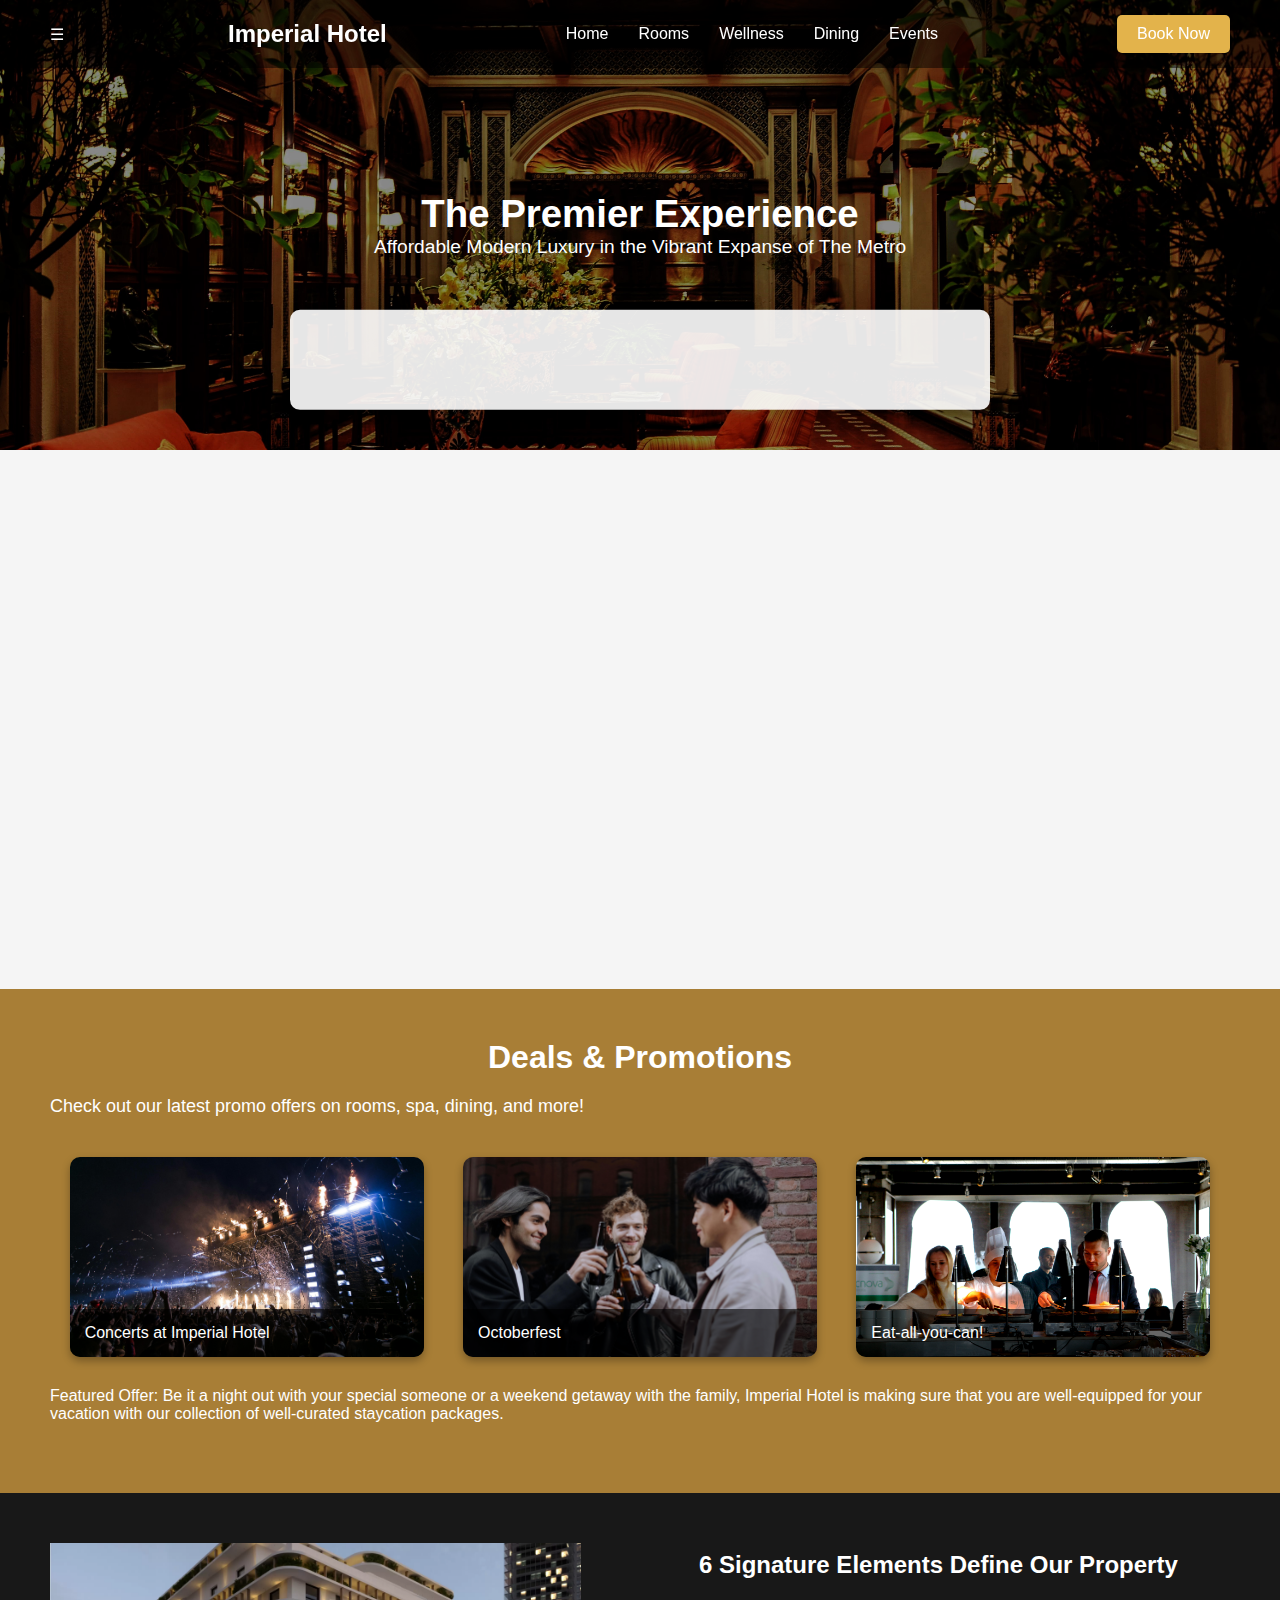
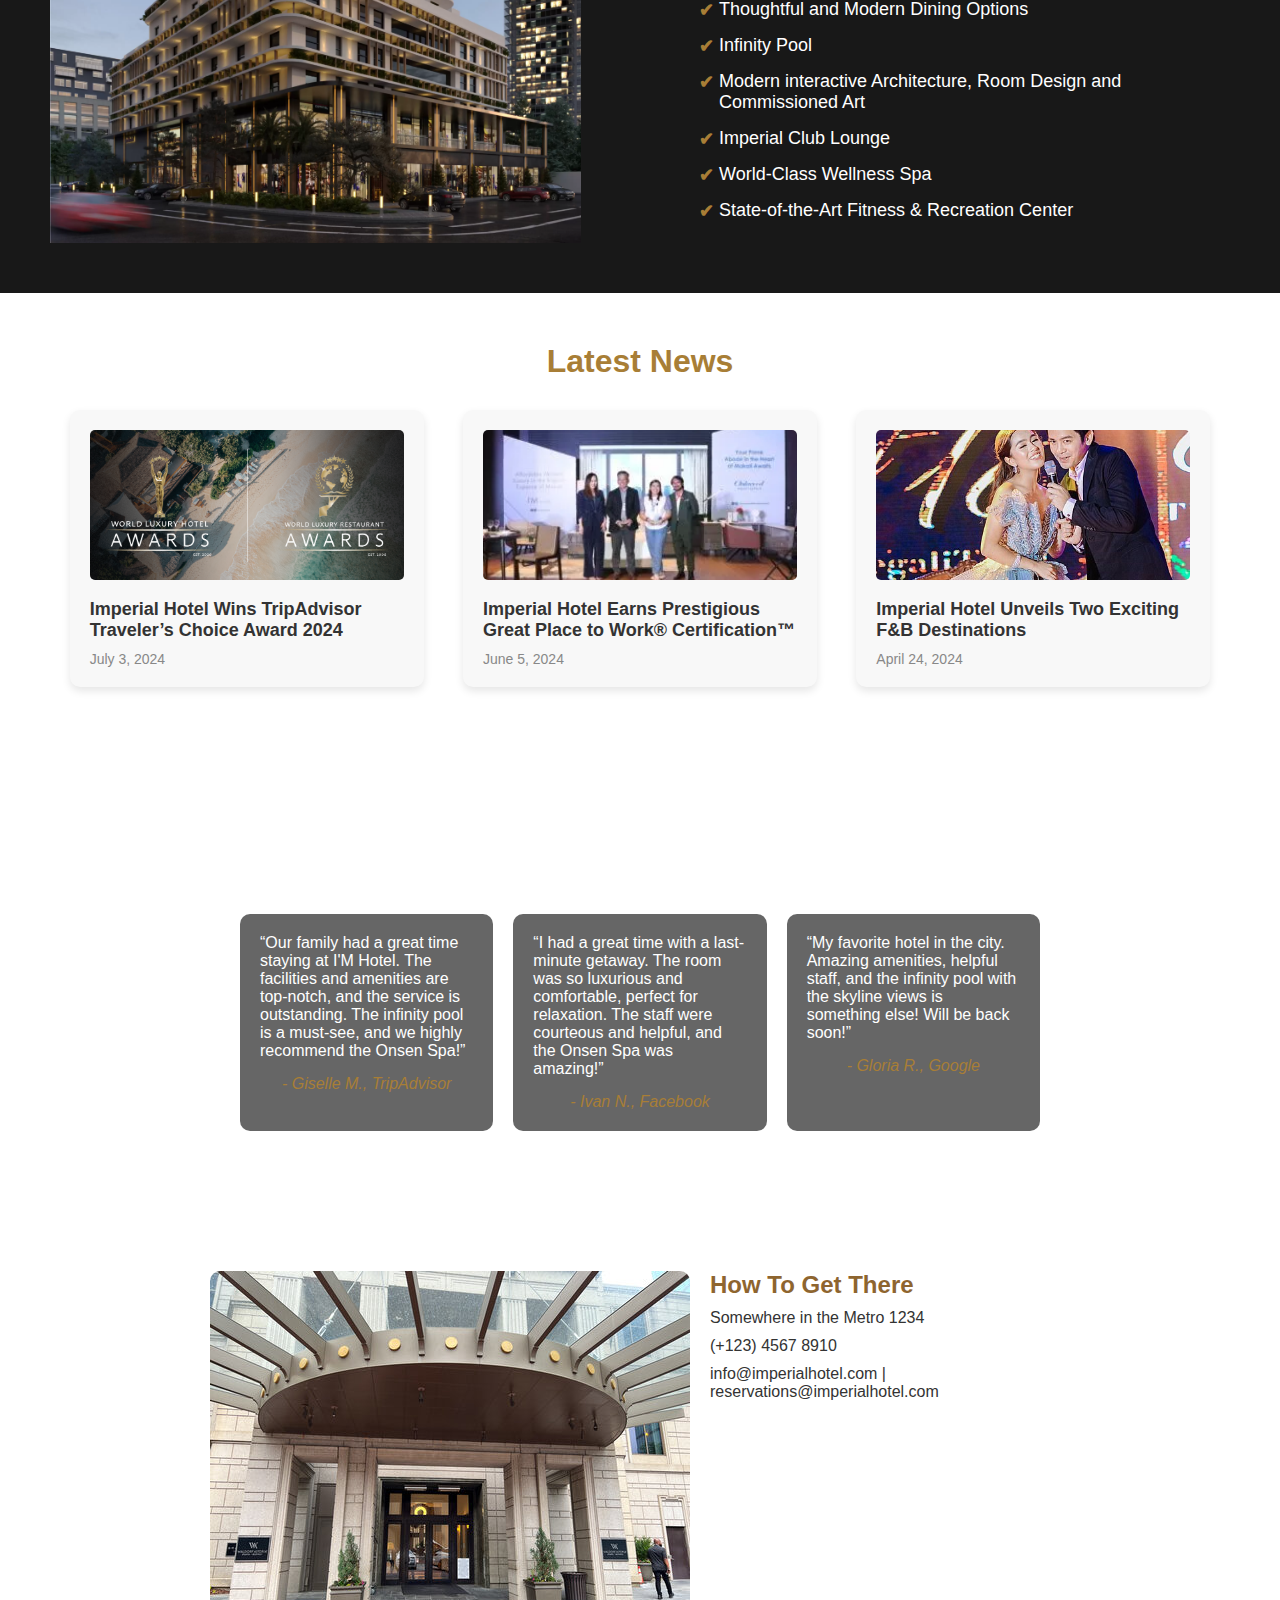
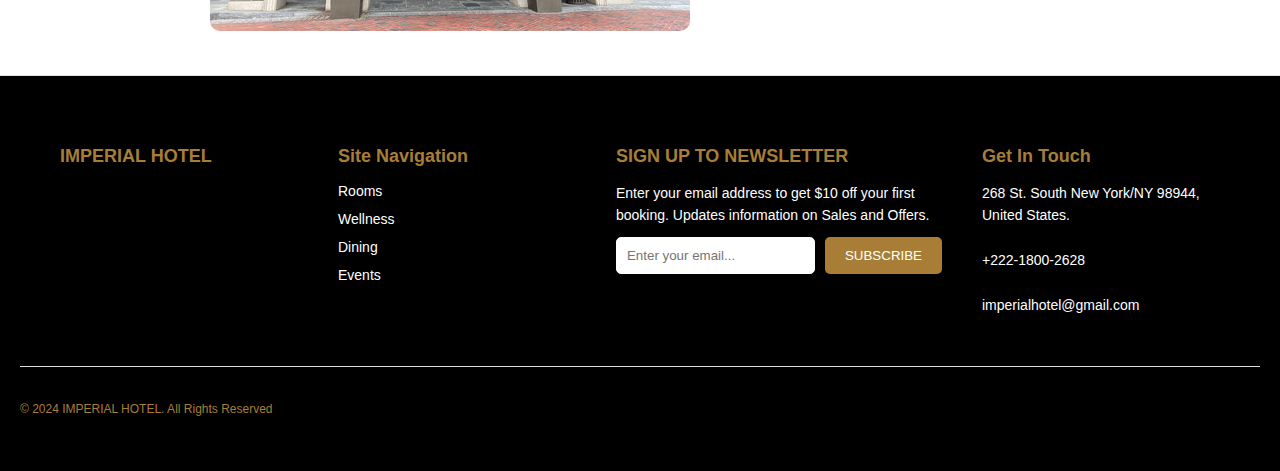
<file: index.html>
<!DOCTYPE html>
<html lang="en">
<head>
    <meta charset="UTF-8">
    <meta name="viewport" content="width=device-width, initial-scale=1.0">
    <title>Imperial Hotel</title>
    <link rel="stylesheet" href="styles.css">
    <script defer src="script.js"></script>
</head>
<body>

    <!-- Header -->
    <header id="header">
        <div class="logo">Imperial Hotel</div>
        <nav>
            <ul>
                <li><a href="index.html">Home</a></li>
                <li><a href="rooms.html">Rooms</a></li>
                <li><a href="wellness.html">Wellness</a></li>
                <li><a href="dining.html">Dining</a></li>
                <li><a href="events.html">Events</a></li>
            </ul>
        </nav>
        <a href="#" class="book-now-btn">Book Now</a>
    </header>

  <!-- Carousel Section -->
  <section id="home" class="carousel-section">
    <div class="carousel-content">
        <h1>The Premier Experience</h1>
        <p>Affordable Modern Luxury in the Vibrant Expanse of The Metro</p>
    </div>

     <!-- Navigation Buttons -->
     <button class="prev-button">&#10094;</button>
     <button class="next-button">&#10095;</button>

        <!-- Booking Form -->
        <div class="booking-form">
            <form>
                <div class="form-group">
                    <label for="checkin">Check-In Date</label>
                    <input type="date" id="checkin" name="checkin">
                </div>
                <div class="form-group">
                    <label for="checkout">Check-Out Date</label>
                    <input type="date" id="checkout" name="checkout">
                </div>
                <div class="form-group">
                    <label for="adults">Adults</label>
                    <input type="number" id="adults" name="adults" min="1" value="1">
                </div>
                <button type="submit">Search Availability</button>
            </form>
        </div>
    </section>


    <!-- Featured Rooms Section -->
    <section class="featured-rooms">
        <h2>Featured Rooms</h2>
        <div class="rooms-container">
            <div class="room">
                <img src="./images/studio.png" alt="Classic Studio">
                <h3>Classic Studio</h3>
                <p>An enchanting and intimate space designed with your utmost comfort in mind.</p>
                <a href="#" class="learn-more-btn">Learn More</a>
            </div>
            <div class="room">
                <img src="./images/indulgence.jpg" alt="Indulgence">
                <h3>Indulgence</h3>
                <p>Take business and pleasure to the next level. A stay in this room makes for an indulgent experience.</p>
                <a href="#" class="learn-more-btn">Learn More</a>
            </div>
            <div class="room">
                <img src="./images/exec.jpg" alt="Executive Prestige">
                <h3>Executive Prestige</h3>
                <p>The option caters to discerning travelers who require a spacious abode for meetings or contemplation.</p>
                <a href="#" class="learn-more-btn">Learn More</a>
            </div>
            <div class="room">
                <img src="./images/exec2.webp" alt="Prestige">
                <h3>Prestige</h3>
                <p>Bath time bliss with unparalleled city views. Each guest will have ample personal space.</p>
                <a href="#" class="learn-more-btn">Learn More</a>
            </div>
        </div>
    </section>

    <!-- Deals & Promotions Section -->
<section class="deals-promotions">
    <h2>Deals & Promotions</h2>
    <p>Check out our latest promo offers on rooms, spa, dining, and more!</p>
    
    <div class="promo-cards">
        <div class="promo-card" style="background-image: url('./images/concert.jpg');">
            <div class="promo-info">
                <span>Concerts at Imperial Hotel</span>
            </div>
        </div>
        <div class="promo-card" style="background-image: url('./images/berd.jpg');">
            <div class="promo-info">
                <span>Octoberfest</span>
            </div>
        </div>
        <div class="promo-card" style="background-image: url('./images/dining.jpg');">
            <div class="promo-info">
                <span>Eat-all-you-can!</span>
            </div>
        </div>
    </div>
    
    <div class="featured-offer">
        <p>Featured Offer: Be it a night out with your special someone or a weekend getaway with the family, Imperial Hotel is making sure that you are well-equipped for your vacation with our collection of well-curated staycation packages.</p>
    </div>
</section>



 <!-- SIGNATURE Section -->

 <section class="event-section">
    <div class="image" style="background-image: url('./images/01.webp');"></div>
    <div class="text">
        <h2>6 Signature Elements Define Our Property</h2>
    <ul class="signature-list">
        <li>Thoughtful and Modern Dining Options</li>
        <li>Infinity Pool</li>
        <li>Modern interactive Architecture, Room Design and Commissioned Art</li>
        <li>Imperial Club Lounge</li>
        <li>World-Class Wellness Spa</li>
        <li>State-of-the-Art Fitness & Recreation Center</li>
    </ul>
    </div>
    
</section>

<!-- Latest Blogs Section -->
<section class="latest-blogs">
    <h2>Latest News</h2>
    <div class="blog-cards">
        <div class="blog-card">
            <img src="./images/blog1.png" alt="Blog 1">
            <h3>Imperial Hotel Wins TripAdvisor Traveler’s Choice Award 2024</h3>
            <p class="date">July 3, 2024</p>
        </div>
        <div class="blog-card">
            <img src="./images/blog2.webp" alt="Blog 2">
            <h3>Imperial Hotel Earns Prestigious Great Place to Work® Certification™</h3>
            <p class="date">June 5, 2024</p>
        </div>
        <div class="blog-card">
            <img src="./images/blog3.jpg" alt="Blog 3">
            <h3>Imperial Hotel Unveils Two Exciting F&B Destinations</h3>
            <p class="date">April 24, 2024</p>
        </div>
    </div>
</section>


<!-- Guest Testimonials Section with Parallax -->
<section class="guest-testimonials">
    <div class="testimonial-content">
        <h2>Guest Testimonials</h2>
        <div class="testimonial-list">
            <div class="testimonial">
                <p>“Our family had a great time staying at I'M Hotel. The facilities and amenities are top-notch, and the service is outstanding. The infinity pool is a must-see, and we highly recommend the Onsen Spa!”</p>
                <span>- Giselle M., TripAdvisor</span>
            </div>
            <div class="testimonial">
                <p>“I had a great time with a last-minute getaway. The room was so luxurious and comfortable, perfect for relaxation. The staff were courteous and helpful, and the Onsen Spa was amazing!”</p>
                <span>- Ivan N., Facebook</span>
            </div>
            <div class="testimonial">
                <p>“My favorite hotel in the city. Amazing amenities, helpful staff, and the infinity pool with the skyline views is something else! Will be back soon!”</p>
                <span>- Gloria R., Google</span>
            </div>
        </div>
    </div>
</section>


<div class="location-section-container">
        <div class="image-section">
            <img src="./images/entrance.jpg" alt="Entrance">
        </div>
        <div class="details-section">
            <h2>How To Get There</h2>
            <p>Somewhere in the Metro 1234</p>
            <p>(+123) 4567 8910</p>
            <p>info@imperialhotel.com | reservations@imperialhotel.com</p>
            <iframe 
                src="https://www.google.com/maps/embed?pb=!1m18!1m12!1m3!1d1930.1972610428943!2d121.02737398374541!3d14.56392412615701!2m3!1f0!2f0!3f0!3m2!1i1024!2i768!4f13.1!3m3!1m2!1s0x3397c90dfe407c77%3A0x3f68a015e9b0c60a!2sI'M%20Hotel!5e0!3m2!1sen!2sph!4v1694330973939!5m2!1sen!2sph" 
                width="300" 
                height="200" 
                style="border:0;" 
                allowfullscreen="" 
                loading="lazy" 
                referrerpolicy="no-referrer-when-downgrade"></iframe>
        </div>
    </div>




  
  <!-- Footer Section -->
 
  <footer>
    <div class="footer-container">
        <!-- Footer Left (Company Info) -->
        <div class="footer-column">
            <h4>IMPERIAL HOTEL</h4>
        </div>

        <div class="footer-column">
            <h4>Site Navigation</h4>
            <ul>
                <li><a href="rooms.html">Rooms</a></li>
                <li><a href="wellness.html">Wellness</a></li>
                <li><a href="dining.html">Dining</a></li>
                <li><a href="events.html">Events</a></li>
            </ul>
        </div>

        <!-- Footer Right (Newsletter) -->
        <div class="footer-column">
            <h4>SIGN UP TO NEWSLETTER</h4>
            <p>Enter your email address to get $10 off your first booking. Updates information on Sales and Offers.</p>
            <form class="newsletter-form">
                <input type="email" placeholder="Enter your email...">
                <button type="submit">SUBSCRIBE</button>
            </form>
        </div>
        <div class="footer-column">
            <h4>Get In Touch</h4>
            <p>268 St. South New York/NY 98944, United States.<br><br>
            +222-1800-2628<br><br>
            imperialhotel@gmail.com</p>
        </div>

    </div>

    <!-- Footer Bottom (Legal & Payment) -->
    <div class="footer-bottom">
        <div class="footer-bottom-left">
            <p>&copy; 2024 IMPERIAL HOTEL. All Rights Reserved</p>
        </div>
    </div>
</footer>

</body>
</html>
</file>
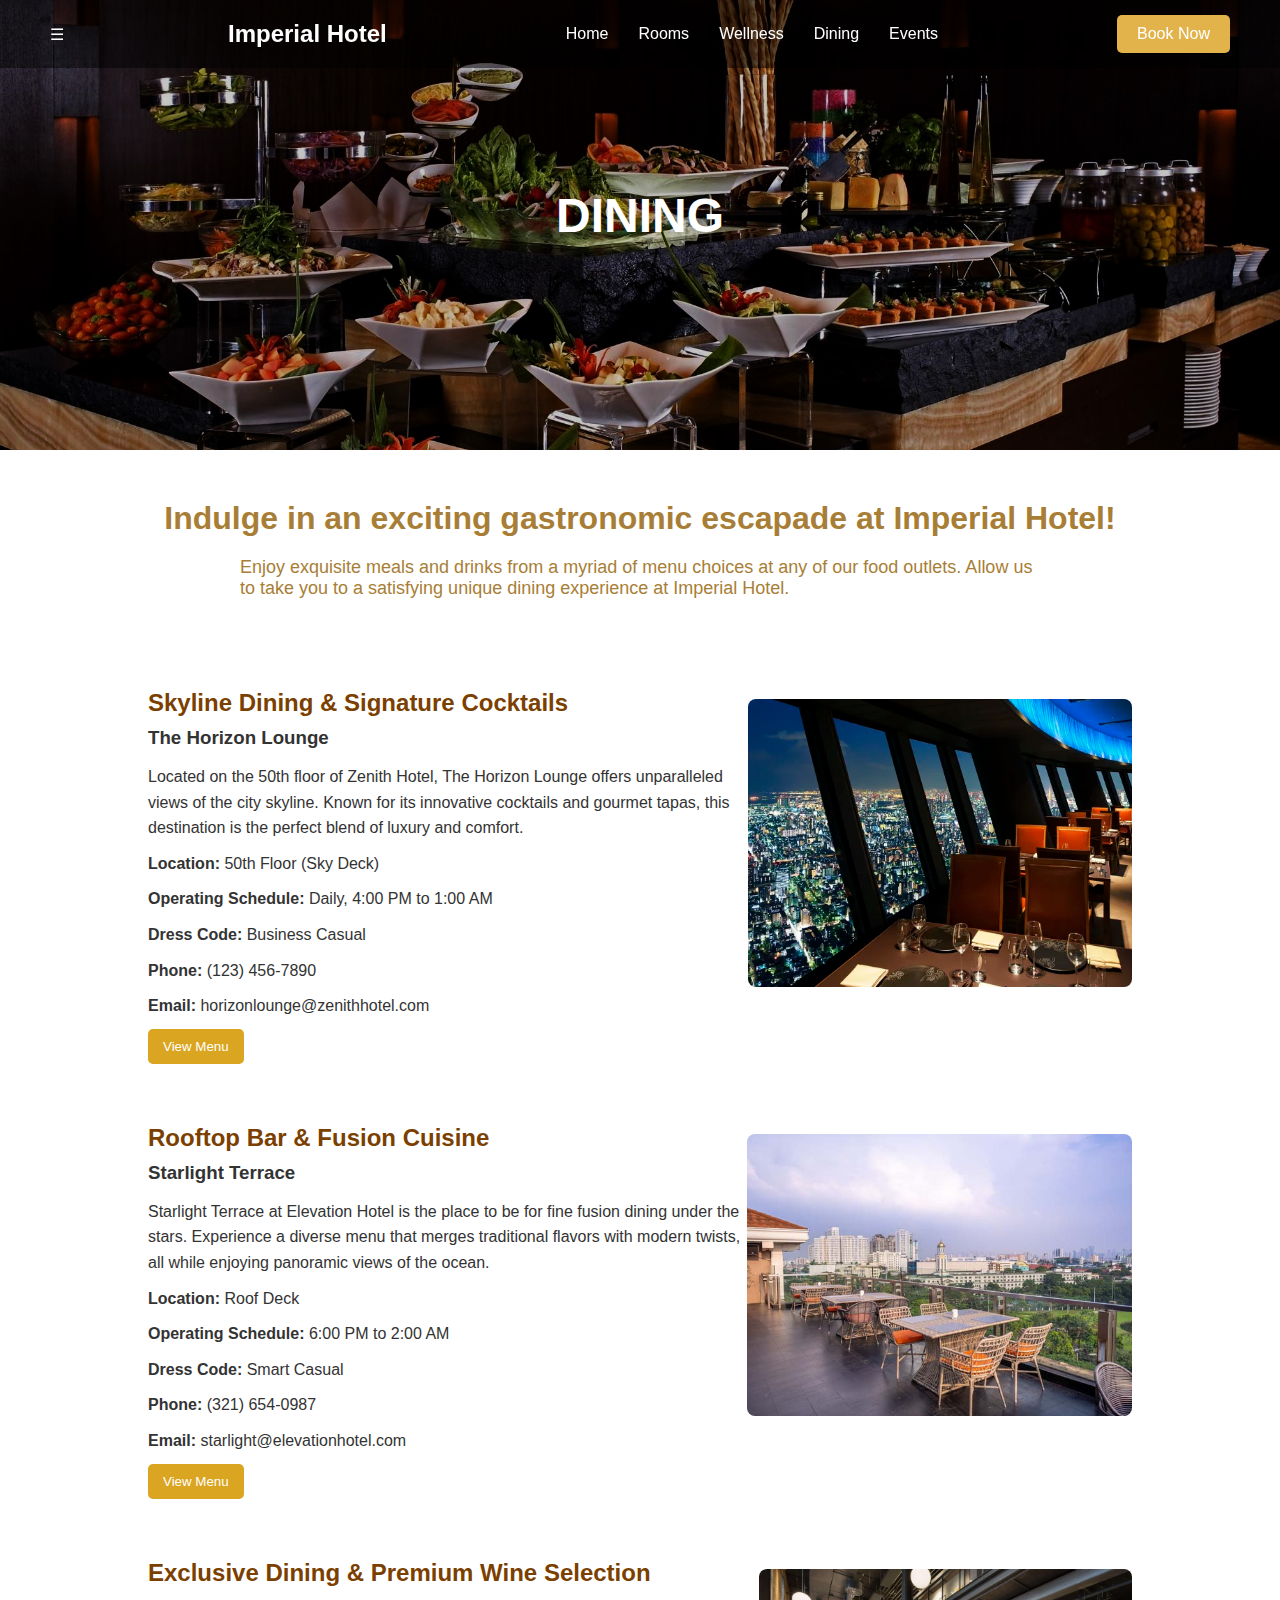
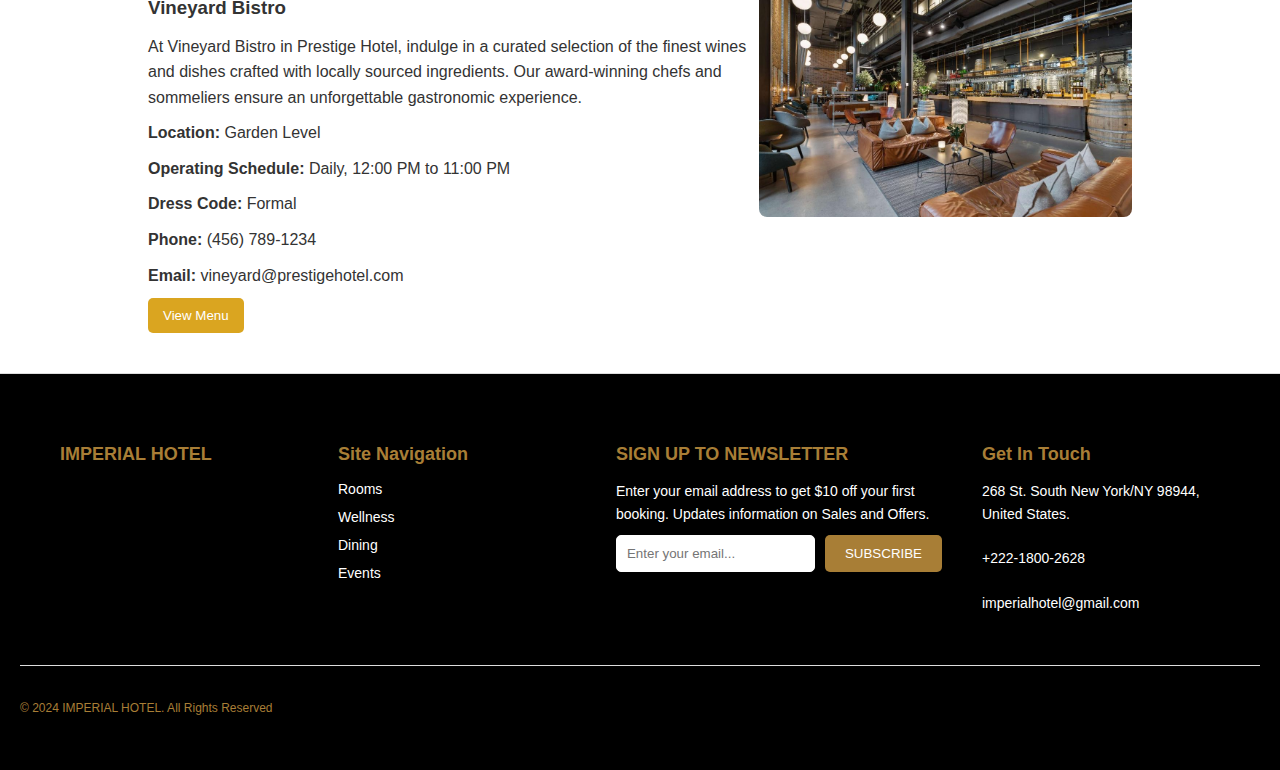
<file: dining.html>
<!DOCTYPE html>
<html lang="en">
<head>
    <meta charset="UTF-8">
    <meta name="viewport" content="width=device-width, initial-scale=1.0">
    <title>Imperial Hotel</title>
    <link rel="stylesheet" href="styles.css">
    <script defer src="script.js"></script>
    <script>
        // Toggle the dropdown menu
document.addEventListener('DOMContentLoaded', function () {
    const header = document.getElementById('header');
    const menuToggle = document.createElement('div');
    menuToggle.className = 'menu-toggle';
    menuToggle.innerHTML = '&#9776;'; // Hamburger icon
    header.insertBefore(menuToggle, header.firstChild);

    menuToggle.addEventListener('click', function () {
        header.classList.toggle('nav-active');
    });
});
    </script>
</head>
<body>

    <!-- Header -->
    <header id="header">
        <div class="logo">Imperial Hotel</div>
        <nav>
            <ul>
                <li><a href="index.html">Home</a></li>
                <li><a href="rooms.html">Rooms</a></li>
                <li><a href="wellness.html">Wellness</a></li>
                <li><a href="dining.html">Dining</a></li>
                <li><a href="events.html">Events</a></li>
            </ul>
        </nav>
        <a href="#" class="book-now-btn">Book Now</a>
    </header>

  <!-- Carousel Section -->
  <section class="hero-DININGsection">
    <div class="hero-content">
        <h1>DINING</h1>
    </div>
</section>



<!-- ANNOUNCEMENT -->
<section class="welcome-section">
    <h2>Indulge in an exciting gastronomic
        escapade at Imperial Hotel!</h2>
    <p>
        Enjoy exquisite meals and drinks from a myriad of menu choices at any of our food outlets. Allow us to take you to a satisfying unique dining experience at Imperial Hotel.
    </p>

</section>



    <!-- DINING -->
<div class="DININGcontainer">
    <!-- Section 1 -->
    <div class="restaurant-section">
        <div class="DININGcontent">
            <h2>Skyline Dining & Signature Cocktails</h2>
            <h3>The Horizon Lounge</h3>
            <p>Located on the 50th floor of Zenith Hotel, The Horizon Lounge offers unparalleled views of the city skyline. Known for its innovative cocktails and gourmet tapas, this destination is the perfect blend of luxury and comfort.</p>
            <p><strong>Location:</strong> 50th Floor (Sky Deck)</p>
            <p><strong>Operating Schedule:</strong> Daily, 4:00 PM to 1:00 AM</p>
            <p><strong>Dress Code:</strong> Business Casual</p>
            <p><strong>Phone:</strong> (123) 456-7890</p>
            <p><strong>Email:</strong> horizonlounge@zenithhotel.com</p>
            <button>View Menu</button>
        </div>
        <div class="image">
            <img src="./images/SKY.webp" alt="The Horizon Lounge" />
        </div>
    </div>

    <!-- Section 2 -->
    <div class="restaurant-section">
        <div class="DININGcontent">
            <h2>Rooftop Bar & Fusion Cuisine</h2>
            <h3>Starlight Terrace</h3>
            <p>Starlight Terrace at Elevation Hotel is the place to be for fine fusion dining under the stars. Experience a diverse menu that merges traditional flavors with modern twists, all while enjoying panoramic views of the ocean.</p>
            <p><strong>Location:</strong> Roof Deck</p>
            <p><strong>Operating Schedule:</strong> 6:00 PM to 2:00 AM</p>
            <p><strong>Dress Code:</strong> Smart Casual</p>
            <p><strong>Phone:</strong> (321) 654-0987</p>
            <p><strong>Email:</strong> starlight@elevationhotel.com</p>
            <button>View Menu</button>
        </div>
        <div class="image">
            <img src="./images/STAR.jpg" alt="Starlight Terrace" />
        </div>
    </div>

    <!-- Section 3 -->
    <div class="restaurant-section">
        <div class="DININGcontent">
            <h2>Exclusive Dining & Premium Wine Selection</h2>
            <h3>Vineyard Bistro</h3>
            <p>At Vineyard Bistro in Prestige Hotel, indulge in a curated selection of the finest wines and dishes crafted with locally sourced ingredients. Our award-winning chefs and sommeliers ensure an unforgettable gastronomic experience.</p>
            <p><strong>Location:</strong> Garden Level</p>
            <p><strong>Operating Schedule:</strong> Daily, 12:00 PM to 11:00 PM</p>
            <p><strong>Dress Code:</strong> Formal</p>
            <p><strong>Phone:</strong> (456) 789-1234</p>
            <p><strong>Email:</strong> vineyard@prestigehotel.com</p>
            <button>View Menu</button>
        </div>
        <div class="image">
            <img src="./images/WINE.jpg" alt="Vineyard Bistro" />
        </div>
    </div>
</div>

  
  
  <!-- Footer Section -->
 
  <footer>
    <div class="footer-container">
        <!-- Footer Left (Company Info) -->
        <div class="footer-column">
            <h4>IMPERIAL HOTEL</h4>
        </div>

        <div class="footer-column">
            <h4>Site Navigation</h4>
            <ul>
                <li><a href="rooms.html">Rooms</a></li>
                <li><a href="wellness.html">Wellness</a></li>
                <li><a href="dining.html">Dining</a></li>
                <li><a href="events.html">Events</a></li>
            </ul>
        </div>

        <!-- Footer Right (Newsletter) -->
        <div class="footer-column">
            <h4>SIGN UP TO NEWSLETTER</h4>
            <p>Enter your email address to get $10 off your first booking. Updates information on Sales and Offers.</p>
            <form class="newsletter-form">
                <input type="email" placeholder="Enter your email...">
                <button type="submit">SUBSCRIBE</button>
            </form>
        </div>
        <div class="footer-column">
            <h4>Get In Touch</h4>
            <p>268 St. South New York/NY 98944, United States.<br><br>
            +222-1800-2628<br><br>
            imperialhotel@gmail.com</p>
        </div>

    </div>

    <!-- Footer Bottom (Legal & Payment) -->
    <div class="footer-bottom">
        <div class="footer-bottom-left">
            <p>&copy; 2024 IMPERIAL HOTEL. All Rights Reserved</p>
        </div>
    </div>
</footer>

</body>
</html>
</file>
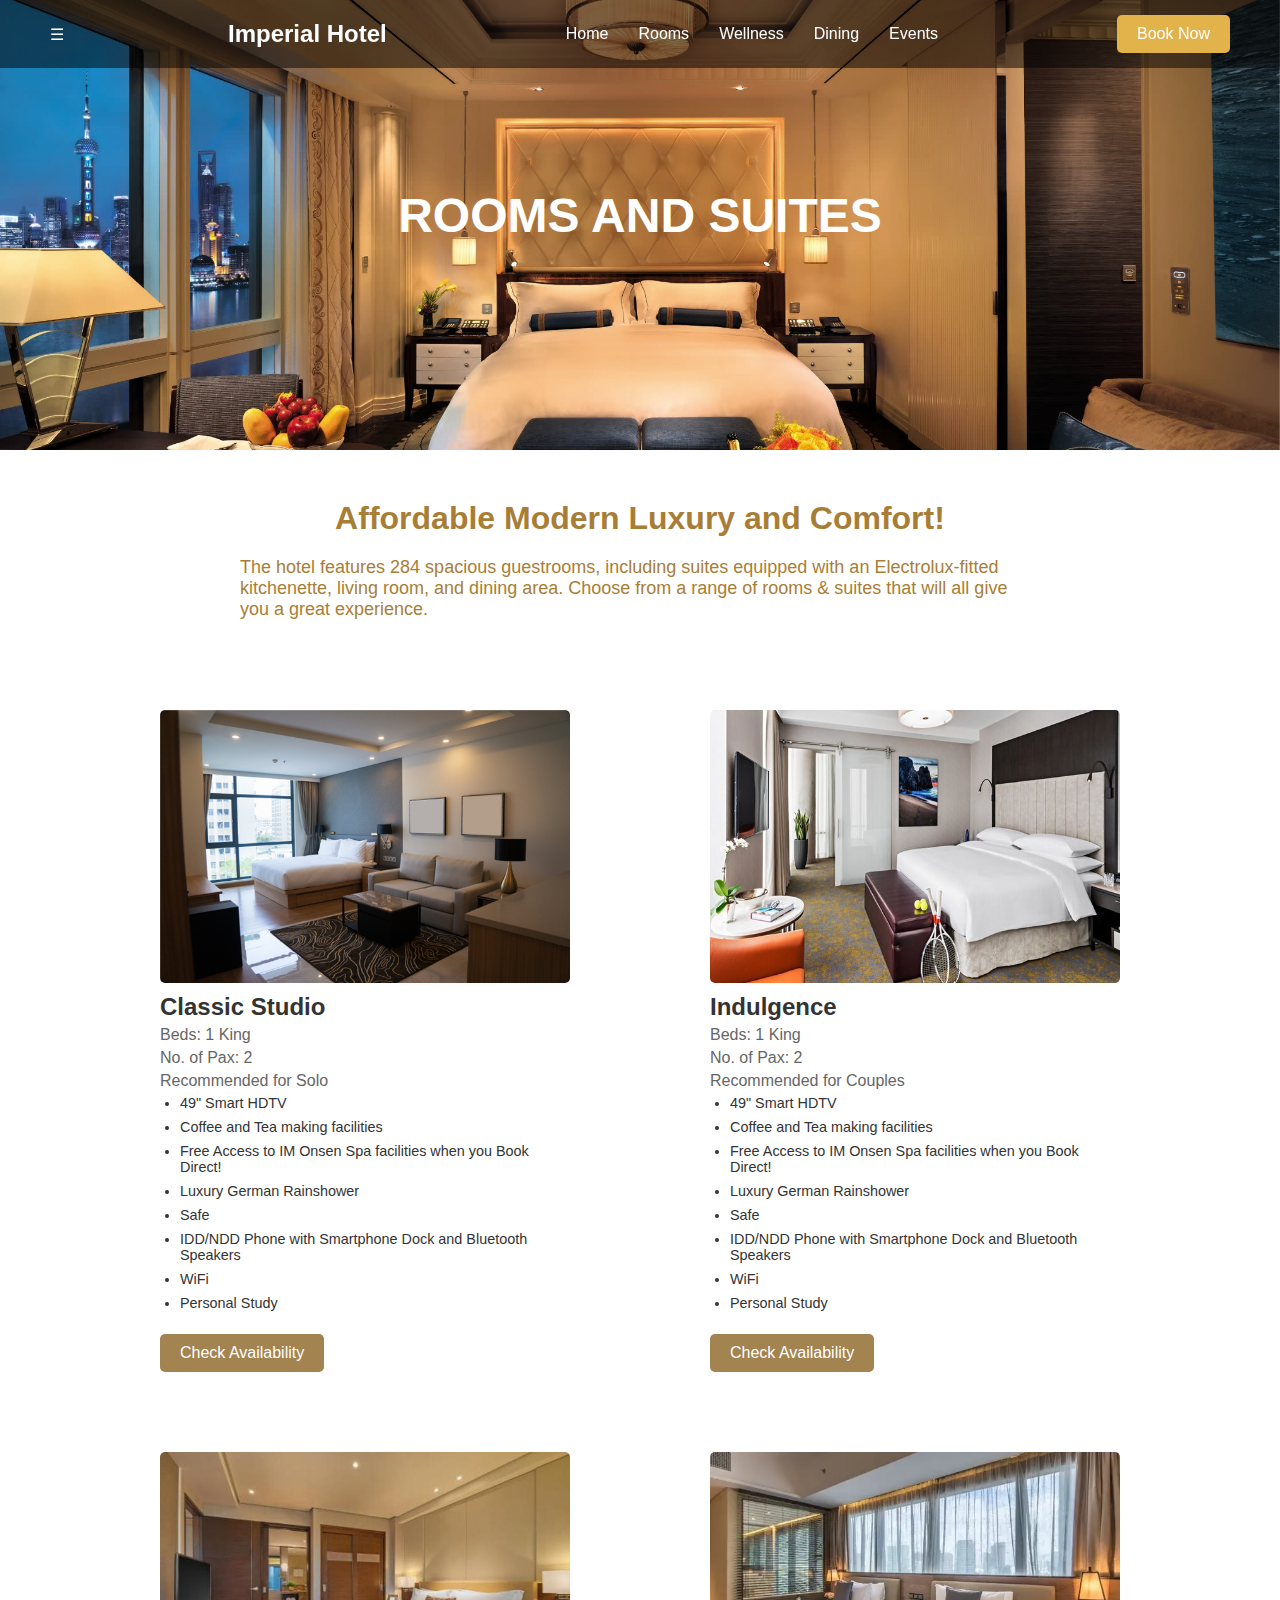
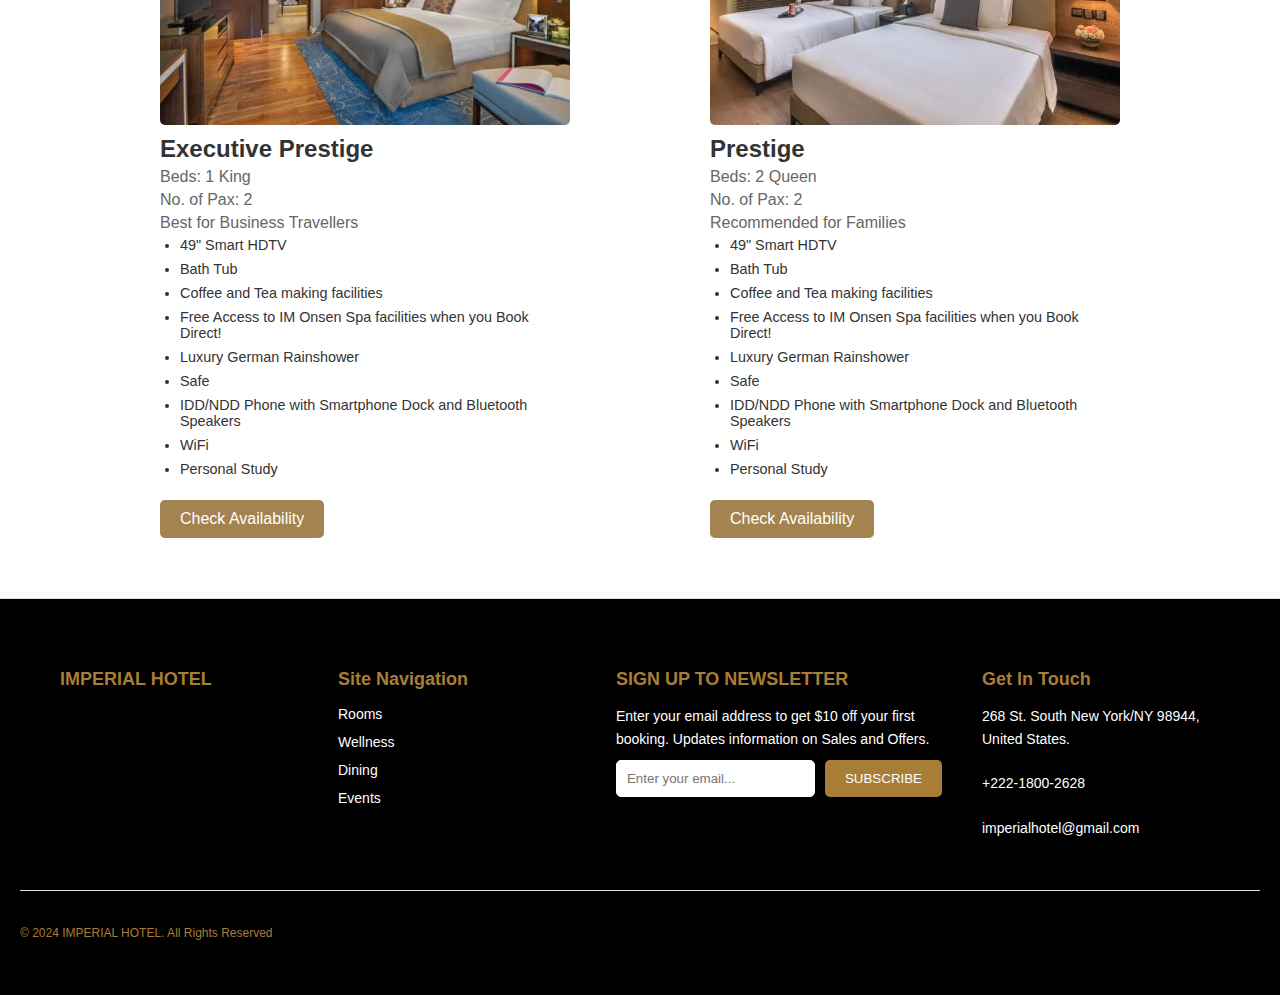
<file: rooms.html>
<!DOCTYPE html>
<html lang="en">
<head>
    <meta charset="UTF-8">
    <meta name="viewport" content="width=device-width, initial-scale=1.0">
    <title>Imperial Hotel</title>
    <link rel="stylesheet" href="styles.css">
    <script defer src="script.js"></script>
    <script>
        // Toggle the dropdown menu
document.addEventListener('DOMContentLoaded', function () {
    const header = document.getElementById('header');
    const menuToggle = document.createElement('div');
    menuToggle.className = 'menu-toggle';
    menuToggle.innerHTML = '&#9776;'; // Hamburger icon
    header.insertBefore(menuToggle, header.firstChild);

    menuToggle.addEventListener('click', function () {
        header.classList.toggle('nav-active');
    });
});
    </script>
</head>
<body>

    <!-- Header -->
    <header id="header">
        <div class="logo">Imperial Hotel</div>
        <nav>
            <ul>
                <li><a href="index.html">Home</a></li>
                <li><a href="rooms.html">Rooms</a></li>
                <li><a href="wellness.html">Wellness</a></li>
                <li><a href="dining.html">Dining</a></li>
                <li><a href="events.html">Events</a></li>
            </ul>
        </nav>
        <a href="#" class="book-now-btn">Book Now</a>
    </header>

<!-- First Section: Centered Text with Background Image -->
<section class="hero-ROOMsection">
    <div class="hero-content">
        <h1>ROOMS AND SUITES</h1>
    </div>
</section>



<!-- ANNOUNCEMENT -->
<section class="welcome-section">
    <h2>Affordable Modern Luxury and Comfort!</h2>
    <p>
        The hotel features 284 spacious guestrooms, including suites equipped with an Electrolux-fitted kitchenette, living room, and dining area. Choose from a range of rooms & suites that will all give you a great experience.
    </p>

</section>



    
<!-- ROOM -->
<div class="roompage-section">
    <div class="roompage">
        <img src="./images/studio.png" alt="Classic Studio">
        <h2>Classic Studio</h2>
        <p>Beds: 1 King</p>
        <p>No. of Pax: 2</p>
        <p>Recommended for Solo</p>
        <ul>
            <li>49" Smart HDTV</li>
            <li>Coffee and Tea making facilities</li>
            <li>Free Access to IM Onsen Spa facilities when you Book Direct!</li>
            <li>Luxury German Rainshower</li>
            <li>Safe</li>
            <li>IDD/NDD Phone with Smartphone Dock and Bluetooth Speakers</li>
            <li>WiFi</li>
            <li>Personal Study</li>
        </ul>
        <button>Check Availability</button>
    </div>

    <div class="roompage">
        <img src="./images/indulgence.jpg" alt="Indulgence Room">
        <h2>Indulgence</h2>
        <p>Beds: 1 King</p>
        <p>No. of Pax: 2</p>
        <p>Recommended for Couples</p>
        <ul>
            <li>49" Smart HDTV</li>
            <li>Coffee and Tea making facilities</li>
            <li>Free Access to IM Onsen Spa facilities when you Book Direct!</li>
            <li>Luxury German Rainshower</li>
            <li>Safe</li>
            <li>IDD/NDD Phone with Smartphone Dock and Bluetooth Speakers</li>
            <li>WiFi</li>
            <li>Personal Study</li>
        </ul>
        <button>Check Availability</button>
    </div>
</div>

<div class="roompage-section">
    <div class="roompage">
        <img src="./images/exec.jpg" alt="Executive Prestige Room">
        <h2>Executive Prestige</h2>
        <p>Beds: 1 King</p>
        <p>No. of Pax: 2</p>
        <p>Best for Business Travellers</p>
        <ul>
            <li>49" Smart HDTV</li>
            <li>Bath Tub</li>
            <li>Coffee and Tea making facilities</li>
            <li>Free Access to IM Onsen Spa facilities when you Book Direct!</li>
            <li>Luxury German Rainshower</li>
            <li>Safe</li>
            <li>IDD/NDD Phone with Smartphone Dock and Bluetooth Speakers</li>
            <li>WiFi</li>
            <li>Personal Study</li>
        </ul>
        <button>Check Availability</button>
    </div>

    <div class="roompage">
        <img src="./images/exec2.webp" alt="Prestige Room">
        <h2>Prestige</h2>
        <p>Beds: 2 Queen</p>
        <p>No. of Pax: 2</p>
        <p>Recommended for Families</p>
        <ul>
            <li>49" Smart HDTV</li>
            <li>Bath Tub</li>
            <li>Coffee and Tea making facilities</li>
            <li>Free Access to IM Onsen Spa facilities when you Book Direct!</li>
            <li>Luxury German Rainshower</li>
            <li>Safe</li>
            <li>IDD/NDD Phone with Smartphone Dock and Bluetooth Speakers</li>
            <li>WiFi</li>
            <li>Personal Study</li>
        </ul>
        <button>Check Availability</button>
    </div>
</div>

  <!-- Footer Section -->
  
  <!-- Footer Section -->
 
  <footer>
    <div class="footer-container">
        <!-- Footer Left (Company Info) -->
        <div class="footer-column">
            <h4>IMPERIAL HOTEL</h4>
        </div>

        <div class="footer-column">
            <h4>Site Navigation</h4>
            <ul>
                <li><a href="rooms.html">Rooms</a></li>
                <li><a href="wellness.html">Wellness</a></li>
                <li><a href="dining.html">Dining</a></li>
                <li><a href="events.html">Events</a></li>
            </ul>
        </div>

        <!-- Footer Right (Newsletter) -->
        <div class="footer-column">
            <h4>SIGN UP TO NEWSLETTER</h4>
            <p>Enter your email address to get $10 off your first booking. Updates information on Sales and Offers.</p>
            <form class="newsletter-form">
                <input type="email" placeholder="Enter your email...">
                <button type="submit">SUBSCRIBE</button>
            </form>
        </div>
        <div class="footer-column">
            <h4>Get In Touch</h4>
            <p>268 St. South New York/NY 98944, United States.<br><br>
            +222-1800-2628<br><br>
            imperialhotel@gmail.com</p>
        </div>

    </div>

    <!-- Footer Bottom (Legal & Payment) -->
    <div class="footer-bottom">
        <div class="footer-bottom-left">
            <p>&copy; 2024 IMPERIAL HOTEL. All Rights Reserved</p>
        </div>
    </div>
</footer>

</body>
</html>
</file>
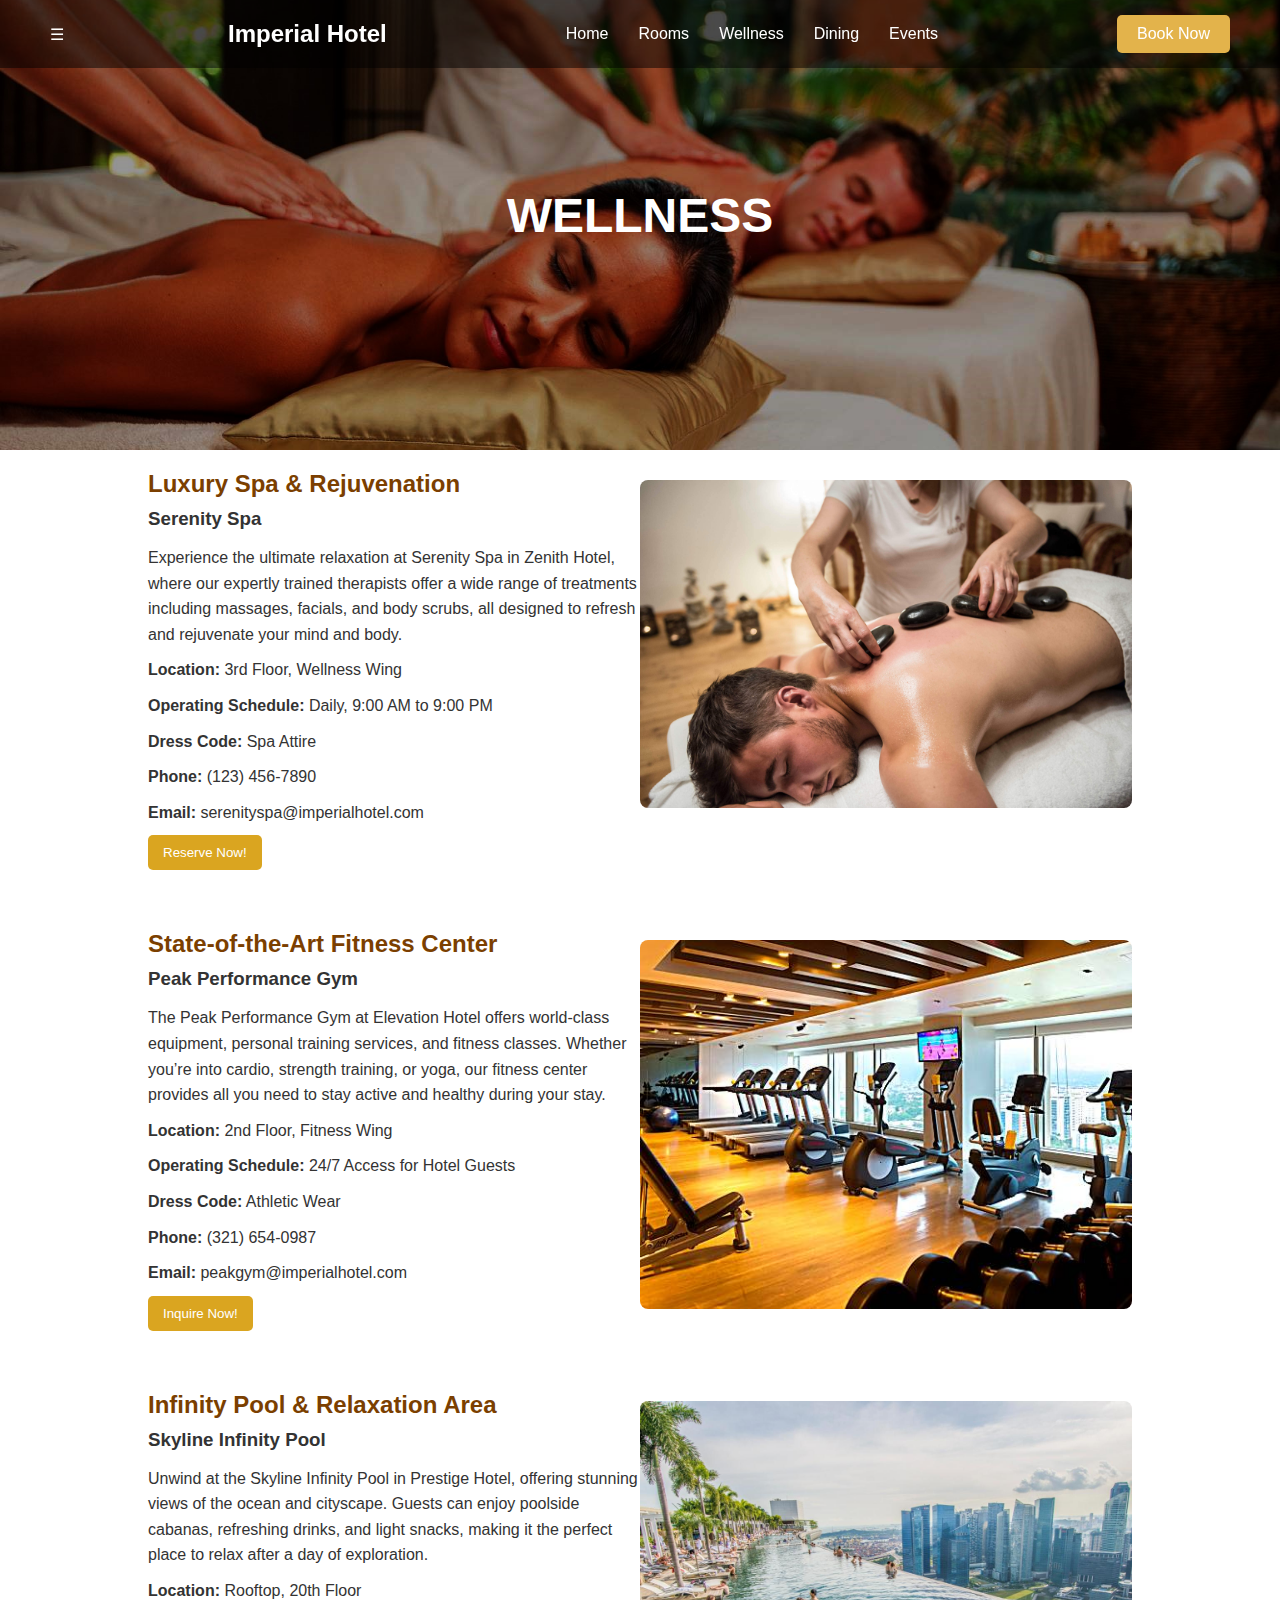
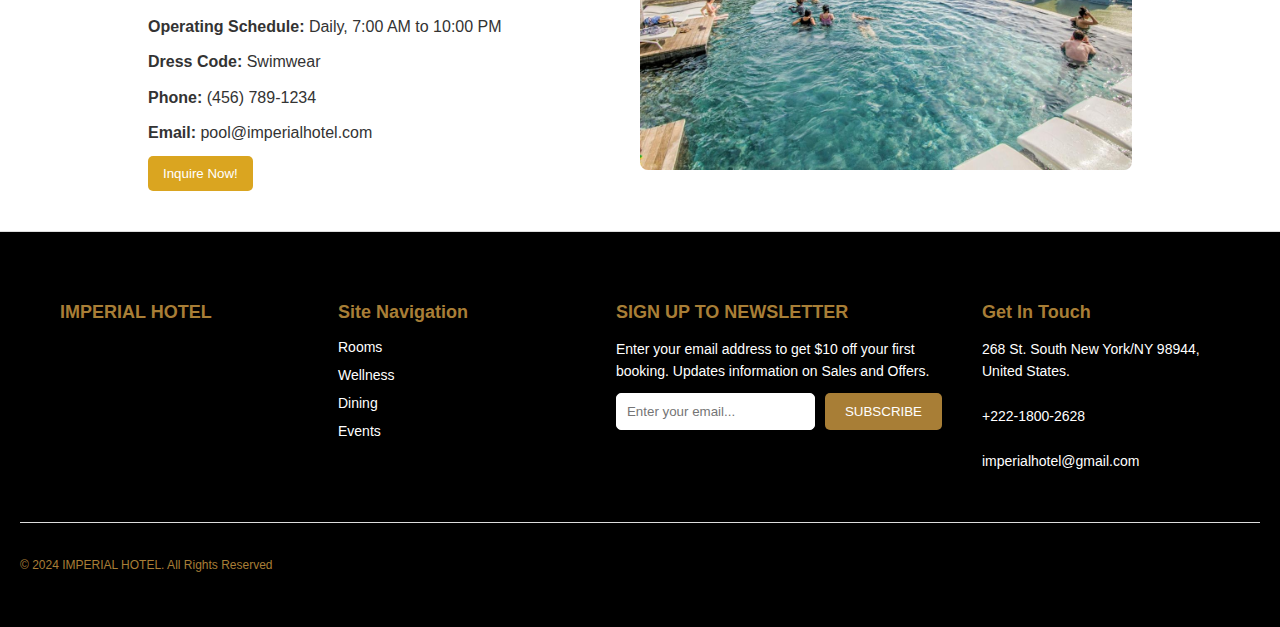
<file: wellness.html>
<!DOCTYPE html>
<html lang="en">
<head>
    <meta charset="UTF-8">
    <meta name="viewport" content="width=device-width, initial-scale=1.0">
    <title>Imperial Hotel</title>
    <link rel="stylesheet" href="styles.css">
    <script defer src="script.js"></script>
    <script>
        // Toggle the dropdown menu
document.addEventListener('DOMContentLoaded', function () {
    const header = document.getElementById('header');
    const menuToggle = document.createElement('div');
    menuToggle.className = 'menu-toggle';
    menuToggle.innerHTML = '&#9776;'; // Hamburger icon
    header.insertBefore(menuToggle, header.firstChild);

    menuToggle.addEventListener('click', function () {
        header.classList.toggle('nav-active');
    });
});
    </script>
</head>
<body>

    <!-- Header -->
    <header id="header">
        <div class="logo">Imperial Hotel</div>
        <nav>
            <ul>
                <li><a href="index.html">Home</a></li>
                <li><a href="rooms.html">Rooms</a></li>
                <li><a href="wellness.html">Wellness</a></li>
                <li><a href="dining.html">Dining</a></li>
                <li><a href="events.html">Events</a></li>
            </ul>
        </nav>
        <a href="#" class="book-now-btn">Book Now</a>
    </header>

  <!-- Carousel Section -->
  <section class="hero-WELLsection">
    <div class="hero-content">
        <h1>WELLNESS</h1>
    </div>
</section>


<!-- DINING -->
<div class="WELLcontainer">
    <!-- Spa Section -->
    <div class="wellness-section">
        <div class="WELLcontent">
            <h2>Luxury Spa & Rejuvenation</h2>
            <h3>Serenity Spa</h3>
            <p>Experience the ultimate relaxation at Serenity Spa in Zenith Hotel, where our expertly trained therapists offer a wide range of treatments including massages, facials, and body scrubs, all designed to refresh and rejuvenate your mind and body.</p>
            <p><strong>Location:</strong> 3rd Floor, Wellness Wing</p>
            <p><strong>Operating Schedule:</strong> Daily, 9:00 AM to 9:00 PM</p>
            <p><strong>Dress Code:</strong> Spa Attire</p>
            <p><strong>Phone:</strong> (123) 456-7890</p>
            <p><strong>Email:</strong> serenityspa@imperialhotel.com</p>
            <button>Reserve Now!</button>
        </div>
        <div class="image">
            <img src="./images/SPA.jpg" alt="Serenity Spa" />
        </div>
    </div>

    <!-- Fitness Center Section -->
    <div class="wellness-section">
        <div class="WELLcontent">
            <h2>State-of-the-Art Fitness Center</h2>
            <h3>Peak Performance Gym</h3>
            <p>The Peak Performance Gym at Elevation Hotel offers world-class equipment, personal training services, and fitness classes. Whether you’re into cardio, strength training, or yoga, our fitness center provides all you need to stay active and healthy during your stay.</p>
            <p><strong>Location:</strong> 2nd Floor, Fitness Wing</p>
            <p><strong>Operating Schedule:</strong> 24/7 Access for Hotel Guests</p>
            <p><strong>Dress Code:</strong> Athletic Wear</p>
            <p><strong>Phone:</strong> (321) 654-0987</p>
            <p><strong>Email:</strong> peakgym@imperialhotel.com</p>
            <button>Inquire Now!</button>
        </div>
        <div class="image">
            <img src="./images/GYM.jpg" alt="Peak Performance Gym" />
        </div>
    </div>

    <!-- Pool Section -->
    <div class="wellness-section">
        <div class="WELLcontent">
            <h2>Infinity Pool & Relaxation Area</h2>
            <h3>Skyline Infinity Pool</h3>
            <p>Unwind at the Skyline Infinity Pool in Prestige Hotel, offering stunning views of the ocean and cityscape. Guests can enjoy poolside cabanas, refreshing drinks, and light snacks, making it the perfect place to relax after a day of exploration.</p>
            <p><strong>Location:</strong> Rooftop, 20th Floor</p>
            <p><strong>Operating Schedule:</strong> Daily, 7:00 AM to 10:00 PM</p>
            <p><strong>Dress Code:</strong> Swimwear</p>
            <p><strong>Phone:</strong> (456) 789-1234</p>
            <p><strong>Email:</strong> pool@imperialhotel.com</p>
            <button>Inquire Now!</button>
        </div>
        <div class="image">
            <img src="./images/POOL.jpg" alt="Skyline Infinity Pool" />
        </div>
    </div>
</div>

    

  
  
  <!-- Footer Section -->
 
  <footer>
    <div class="footer-container">
        <!-- Footer Left (Company Info) -->
        <div class="footer-column">
            <h4>IMPERIAL HOTEL</h4>
        </div>

        <div class="footer-column">
            <h4>Site Navigation</h4>
            <ul>
                <li><a href="rooms.html">Rooms</a></li>
                <li><a href="wellness.html">Wellness</a></li>
                <li><a href="dining.html">Dining</a></li>
                <li><a href="events.html">Events</a></li>
            </ul>
        </div>

        <!-- Footer Right (Newsletter) -->
        <div class="footer-column">
            <h4>SIGN UP TO NEWSLETTER</h4>
            <p>Enter your email address to get $10 off your first booking. Updates information on Sales and Offers.</p>
            <form class="newsletter-form">
                <input type="email" placeholder="Enter your email...">
                <button type="submit">SUBSCRIBE</button>
            </form>
        </div>
        <div class="footer-column">
            <h4>Get In Touch</h4>
            <p>268 St. South New York/NY 98944, United States.<br><br>
            +222-1800-2628<br><br>
            imperialhotel@gmail.com</p>
        </div>

    </div>

    <!-- Footer Bottom (Legal & Payment) -->
    <div class="footer-bottom">
        <div class="footer-bottom-left">
            <p>&copy; 2024 IMPERIAL HOTEL. All Rights Reserved</p>
        </div>
    </div>
</footer>

</body>
</html>
</file>
<file: styles.css>
* {
    margin: 0;
    padding: 0;
    box-sizing: border-box;
}

body {
    font-family: Arial, sans-serif;
    color: #333;
}

/* Header */
#header {
    position: fixed;
    top: 0;
    left: 0;
    width: 100%;
    display: flex;
    justify-content: space-between;
    align-items: center;
    padding: 15px 50px;
    background: rgba(0, 0, 0, 0.5);
    color: white;
    z-index: 1000;
    transition: background 0.3s;
}

#header.scrolled {
    background: rgba(0, 0, 0, 0.9);
}

#header .logo {
    font-size: 24px;
    font-weight: bold;
}

#header nav ul {
    list-style: none;
    display: flex;
}

#header nav ul li {
    margin: 0 15px;
}

#header nav ul li a {
    color: white;
    text-decoration: none;
}

.book-now-btn {
    padding: 10px 20px;
    background: #e3b34b;
    color: white;
    text-decoration: none;
    border-radius: 5px;
}



/* First Section: Centered Text with Background Image */
.hero-ROOMsection {
    position: relative;
    width: 100%;
    height: 50vh; /* Full viewport height */
    background: url('./images/roomhero.jpg') no-repeat center center/cover;
    display: flex;
    align-items: center;
    justify-content: center;
    color: white;
    text-align: center;
}

.hero-EVENTsection {
    position: relative;
    width: 100%;
    height: 50vh; /* Full viewport height */
    background: url('./images/EVENTHERO.jpg') no-repeat center center/cover;
    display: flex;
    align-items: center;
    justify-content: center;
    color: white;
    text-align: center;
}

.hero-DININGsection {
    position: relative;
    width: 100%;
    height: 50vh; /* Full viewport height */
    background: url('./images/DININGHERO.jpg') no-repeat center center/cover;
    display: flex;
    align-items: center;
    justify-content: center;
    color: white;
    text-align: center;
}

.hero-WELLsection {
    position: relative;
    width: 100%;
    height: 50vh; /* Full viewport height */
    background: url('./images/WELLHERO.jpg') no-repeat center center/cover;
    display: flex;
    align-items: center;
    justify-content: center;
    color: white;
    text-align: center;
}




.hero-content {
    max-width: 800px;
    padding: 20px;
}
.hero-content h1 {
    font-size: 48px;
    margin-bottom: 20px;
}

.hero-content p {
    font-size: 20px;
}



/* Carousel Section */
.carousel-section {
    position: relative;
    width: 100%;
    height: 50vh; 
    background-image: url('images/CP1.jpg'); 
    background-size: cover;
    background-position: center;
    transition: background-image 3s ease-in-out;
  }
  
  .carousel-content {
    position: absolute;
    top: 50%;
    left: 50%;
    transform: translate(-50%, -50%);
    color: white;
    text-align: center;
    padding: 1rem;
    border-radius: 10px;
    font-size: larger;
  }

  
  .prev-button, .next-button {
    position: absolute;
    top: 50%;
    transform: translateY(-50%);
    background-color: rgba(0, 0, 0, 0.5);
    color: white;
    border: none;
    padding: 1rem;
    cursor: pointer;
    font-size: 1rem;
    transition: background-color 0.3s ease;
    display: none;
  }
  
  .prev-button:hover, .next-button:hover {
    background-color: rgba(0, 0, 0, 0.8);
  }
  
  .prev-button {
    left: 1rem;
  }
  
  .next-button {
    right: 1rem;
  }
  
  .carousel-section:hover .prev-button,
  .carousel-section:hover .next-button {
    display: block;
  }
  


/* Booking Form */
.booking-form {
    position: absolute;
    top: 80%;
    left: 50%;
    transform: translate(-50%, -50%);
    width: 100%;
    max-width: 700px;
    background: rgba(255, 255, 255, 0.9);
    padding: 20px;
    border-radius: 10px;
    box-shadow: 0 4px 10px rgba(0, 0, 0, 0.1);
}

.booking-form form {
    display: flex;
    justify-content: space-between;
    align-items: center;
    opacity: 0; /* Start hidden */
    transform: translateY(50px); /* Start off-screen */
    animation: riseUp 1s forwards; /* Animation */
}

.booking-form .form-group {
    flex: 1;
    margin-right: 10px;
}

.booking-form .form-group label {
    display: block;
    font-size: 14px;
    margin-bottom: 5px;
}

.booking-form .form-group input {
    width: 100%;
    padding: 10px;
    border: 1px solid #ccc;
    border-radius: 5px;
}

.booking-form button {
    padding: 10px 20px;
    background: #e3b34b;
    color: white;
    border: none;
    border-radius: 5px;
    cursor: pointer;
}

.booking-form button:hover {
    background: #d09e3e;
}

/* Featured Rooms */
.featured-rooms {
    padding: 50px;
    background-color: #f5f5f5;
}

.featured-rooms h2 {
    text-align: center;
    margin-bottom: 30px;
    font-size: 32px;
    opacity: 0; /* Start hidden */
    transform: translateY(50px); /* Start off-screen */
    animation: riseUp 3s forwards; /* Animation */
}

@keyframes riseUp {
    0% {
        opacity: 0;
        transform: translateY(50px);
    }
    100% {
        opacity: 1;
        transform: translateY(0);
    }
}

.rooms-container {
    display: grid;
    grid-template-columns: repeat(4, 1fr);
    gap: 20px;
}

.room {
    background-color: white;
    border-radius: 10px;
    overflow: hidden;
    box-shadow: 0 4px 10px rgba(0, 0, 0, 0.1);
    text-align: center;
    opacity: 0; /* Start hidden */
    transform: translateY(50px); /* Start off-screen */
    animation: riseUp 3s forwards; /* Animation */
}

.room:hover{
    background-color: black;
    color: white;
}

.room img {
    width: 100%;
    height: 200px;
    object-fit: cover;
}

.room h3 {
    margin: 15px 0;
    text-align: center;
}

.room p {
    padding: 0 15px;
    font-size: 14px;
    color: #666;
}

.learn-more-btn {
    display: inline-block;
    padding: 10px 20px;
    background: #e3b34b;
    color: white;
    margin: 15px;
    text-decoration: none;
    border-radius: 5px;
}

.learn-more-btn:hover {
    background: #d09e3e;
}


/* Deals & Promotions */
.deals-promotions {
    background-color: #a87e36;
    padding: 50px;
    text-align: center;
    color: white;
}

.deals-promotions h2 {
    font-size: 32px;
    margin-bottom: 20px;
}

.deals-promotions p {
    font-size: 18px;
    margin-bottom: 40px;
}

.promo-cards {
    display: flex;
    justify-content: space-around;
    margin-bottom: 30px;
}

.promo-card {
    width: 30%;
    background-size: cover;
    background-position: center;
    height: 200px;
    position: relative;
    border-radius: 10px;
    overflow: hidden;
    display: flex;
    align-items: flex-end;
    box-shadow: 0 4px 8px rgba(0, 0, 0, 0.3);
    transition: filter 0.5s ease;
}

.promo-card:hover {
    filter: brightness(70%) contrast(120%);
}

.promo-info {
    background-color: rgba(0, 0, 0, 0.6);
    color: white;
    padding: 15px;
    width: 100%;
    box-sizing: border-box;
    text-align: left;
    white-space: nowrap;
    overflow: hidden;
    text-overflow: ellipsis;
}

.featured-offer {
    margin-top: 20px;
}

.featured-offer p {
    font-size: 16px;
    margin-bottom: 20px;
}

.view-offers-btn {
    padding: 10px 20px;
    background-color: #fff;
    color: #a87e36;
    border-radius: 5px;
    text-decoration: none;
}

/* Welcome Section */
.welcome-section {
    background-color: #fff;
    text-align: center;
    padding: 50px;
    color: #a87e36;
}

.welcome-section h2 {
    font-size: 32px;
    margin-bottom: 20px;
}

.welcome-section p {
    max-width: 800px;
    margin: 0 auto 20px;
    font-size: 18px;
}

.learn-more-btn {
    padding: 10px 20px;
    background-color: #a87e36;
    color: white;
    border-radius: 5px;
    text-decoration: none;
}



/* Signature Elements Section */
.signature-elements {
    display: grid;
    grid-template-columns: 1fr 1fr;
    background-color: #333;
    padding: 50px;
    color: white;
    text-align: center;
    gap: 3rem;
    margin-bottom: 50px;
}

.service-left {
    grid-column: 1 / 2;
  }

  .service-image {
    width: 100%;
    height: 100%;
  }


.signature-elements h2 {
    font-size: 32px;
    margin-bottom: 20px;
}

.signature-list {
    grid-column: 2 / 3;
    padding: 5rem 8rem 0;
    max-width: 800px;
    margin: 0 auto;
    list-style: none;
    padding: 0;
}

.signature-list li {
    font-size: 18px;
    margin-bottom: 15px;
    padding-left: 20px;
    text-align: left;
    position: relative;
}

.signature-list li::before {
    content: "✔";
    position: absolute;
    left: 0;
    color: #a87e36;
    font-weight: bold;
}

/* Meetings & Events Section */
.event-section {
    display: flex;
    justify-content: space-between;
    align-items: center;
    padding: 50px;
    background-color: #181818;
    color: white;
}

.event-section.reverse {
    flex-direction: row-reverse;
    background-color: #856c3e; /* color for reverse section */
}

.text {
    width: 45%;
}

.text h1 {
    font-size: 2rem;
    margin-bottom: 20px;
}

.text h2 {
    margin-bottom: 20px;
}

.text p {
    font-size: 1.2rem;
    margin-bottom: 30px;
}

.text button {
    background-color: transparent;
    border: 2px solid #f0e68c;
    color: #f0e68c;
    padding: 10px 20px;
    cursor: pointer;
    transition: background-color 0.3s, color 0.3s;
}

.text button:hover {
    background-color: #f0e68c;
    color: black;
}

.image {
    width: 45%;
    height: 300px;
    background-size: cover;
    background-position: center;
    transition: transform 0.5s ease;
}

.image:hover {
    transform: scale(1.1);
}

/* Latest Blogs Section */
.latest-blogs {
    text-align: center;
    padding: 50px;
    background-color: #fff;
}

.latest-blogs h2 {
    font-size: 32px;
    color: #a87e36;
    margin-bottom: 30px;
}

.blog-cards {
    display: flex;
    justify-content: space-around;
}

.blog-card {
    width: 30%;
    background-color: #f8f8f8;
    padding: 20px;
    border-radius: 10px;
    box-shadow: 0 4px 8px rgba(0, 0, 0, 0.1);
}

.blog-card img {
    width: 100%;
    height: 150px;
    object-fit: cover;
    border-radius: 5px;
    margin-bottom: 15px;
}

.blog-card h3 {
    font-size: 18px;
    color: #333;
    margin-bottom: 10px;
}

.blog-card .date {
    color: #888;
    font-size: 14px;
}

.view-all-blogs-btn {
    display: inline-block;
    margin-top: 20px;
    padding: 10px 20px;
    background-color: #a87e36;
    color: white;
    text-decoration: none;
    border-radius: 5px;
}

/* Guest Testimonials Section with Parallax */
.guest-testimonials, .white {
    background-image: url('./images/testi.png');
    background-size: cover;
    background-attachment: fixed; /* Enables the parallax effect */
    background-position: center;
    padding: 100px 0;
    color: white;
    position: relative;
    text-align: center;
}

.testimonial-content {
    max-width: 800px;
    margin: 0 auto;
}

.testimonial-content h2 {
    font-size: 32px;
    margin-bottom: 40px;
}

.testimonial-list {
    display: grid;
    grid-template-columns: repeat(3, 1fr);
    gap: 20px;
}

.testimonial {
    background-color: rgba(0, 0, 0, 0.6);
    padding: 20px;
    border-radius: 10px;
    font-size: 16px;
}

.testimonial span {
    display: block;
    margin-top: 15px;
    font-style: italic;
    color: #a87e36;
}

.see-more-btn {
    display: inline-block;
    margin-top: 20px;
    padding: 10px 20px;
    background-color: #a87e36;
    color: white;
    text-decoration: none;
    border-radius: 5px;
}

/* How To Get There Section */
.location-section-container {
    display: flex;
    align-items: flex-start;
    justify-content: space-between;
    margin: 20px auto; /* Centers the container */
    max-width: 900px; /* Sets max width */
    padding: 20px;
}

.image-section img {
    max-width: 700px;
    height: auto;
    border-radius: 10px;
}

.details-section {
    max-width: 400px;
    margin-left: 20px;
}

.details-section h2 {
    font-size: 24px;
    color: #8E652F;
    margin-bottom: 10px;
}

.details-section p {
    font-size: 16px;
    margin-bottom: 10px;
}

.details-section p span {
    font-weight: bold;
}

iframe {
    margin-top: 10px;
    border-radius: 10px;
}



/* ROOM */
.roompage-section {
    display: flex;
    justify-content: space-between;
    margin-bottom: 40px;
    max-width: 1000px;
    align-items: center;
    margin-left: auto;
    margin-right: auto;
}

.roompage {
    background-color: white;
    padding: 20px;
    width: 45%;
}

.roompage img {
    width: 100%;
    height: auto;
    border-radius: 5px;
    display: block;
}

.roompage h2 {
    margin-top: 10px;
    font-size: 1.5em;
    color: #333;
}

.roompage p {
    margin: 5px 0;
    color: #666;
}

.roompage ul {
    list-style-type: disc; /* Adds bullets */
    padding-left: 20px;    /* Adds space between bullet and text */
}

.roompage ul li {
    margin-bottom: 8px;
    color: #333;
    font-size: 0.9em;
    text-align: left;
}

.roompage button {
    background-color: #a38350;
    color: white;
    border: none;
    padding: 10px 20px;
    cursor: pointer;
    font-size: 1em;
    border-radius: 5px;
    margin-top: 15px;
}

.roompage button:hover {
    background-color: #8b6e42;
}


/*DINING*/
.DININGcontainer {
    width: 80%;
    margin: 0 auto;
}

.restaurant-section {
    display: flex;
    justify-content: space-between;
    background-color: #fff;
    padding: 20px;
    margin-bottom: 20px;
    border-radius: 8px;
}

.restaurant-section .content {
    width: 100%; /* Changed to 50% to occupy half of the section */
}

.restaurant-section h2, h3, p, button {
    text-align: left;
}

.restaurant-section .image {
    width: 100%;
    height: auto;
    display:block;
    border-radius: 8px;
}

.restaurant-section .image img {
    width: 100%;
    height: auto;
    border-radius: 8px;
    display:block;
    margin-top: 10px;
}

.DININGcontent h2 {
    color: #7B3F00;
    margin-bottom: 10px;
}

.DININGcontent h3 {
    color: #333;
    margin-bottom: 15px;
}

.DININGcontent p {
    line-height: 1.6;
    margin-bottom: 10px;
}

.DININGcontent a {
    color: #DAA520;
    text-decoration: none;
}

.DININGcontent a:hover {
    text-decoration: underline;
}

.DININGcontent button {
    background-color: #DAA520;
    color: white;
    border: none;
    padding: 10px 15px;
    cursor: pointer;
    border-radius: 5px;
}

.DININGcontent button:hover {
    background-color: #b18b30;
}






.WELLcontainer {
    width: 80%;
    margin: 0 auto;
}

.wellness-section {
    display: flex;
    justify-content: space-between;
    background-color: #fff;
    padding: 20px;
    margin-bottom: 20px;
}

.wellness-section .WELLcontent {
    width: 100%;
}

.wellness-section .image {
    width: 100%;
    height: auto;
    display:block;
    border-radius: 8px;
}

.wellness-section .image img {
    width: 100%;
    height: auto;
    display:block;
    border-radius: 8px;
    margin-top:10px;
}

.WELLcontent h2 {
    color: #7B3F00;
    margin-bottom: 10px;
}

.WELLcontent h3 {
    color: #333;
    margin-bottom: 15px;
}

.WELLcontent p {
    line-height: 1.6;
    margin-bottom: 10px;
}

.WELLcontent a {
    color: #DAA520;
    text-decoration: none;
}

.WELLcontent a:hover {
    text-decoration: underline;
}

.WELLcontent button {
    background-color: #DAA520;
    color: white;
    border: none;
    padding: 10px 15px;
    cursor: pointer;
    border-radius: 5px;
}

.WELLcontent button:hover {
    background-color: #b18b30;
}





/* Footer */
footer {
    background-color: #000000;
    padding: 50px 20px;
    font-family: Arial, sans-serif;
    color: #ffffff;
    border-top: 1px solid #ddd;
}

.footer-container {
    display: flex;
    justify-content: space-between;
    max-width: 1200px;
    margin: 0 auto;
    flex-wrap: wrap;
}

.footer-column {
    flex: 1;
    margin: 20px;
}

.footer-column h4 {
    font-size: 18px;
    margin-bottom: 15px;
    color:#a87e36;
}

.footer-column p {
    font-size: 14px;
    line-height: 1.6;
}

.footer-column ul {
    list-style: none;
    padding: 0;
}

.footer-column ul li {
    margin-bottom: 10px;
}

.footer-column ul li a {
    color: #ffffff;
    text-decoration: none;
    font-size: 14px;
}

.footer-column ul li a:hover {
    text-decoration: underline;
}

.social-icons {
    margin-top: 15px;
}

.social-icons a img {
    width: 24px;
    height: 24px;
    margin-right: 10px;
}

.newsletter-form {
    display: flex;
    margin-top: 10px;
}

.newsletter-form input {
    padding: 10px;
    border: 1px solid #ffffff;
    border-radius: 5px;
    flex: 1;
}

.newsletter-form button {
    padding: 10px 20px;
    background-color: #a87e36;
    color: white;
    border: none;
    cursor: pointer;
    margin-left: 10px;
    border-radius: 5px;
}

.newsletter-form button:hover {
    background-color: #333;
}

/* Footer Bottom */
.footer-bottom {
    display: flex;
    justify-content: space-between;
    align-items: center;
    padding-top: 30px;
    border-top: 1px solid #ddd;
    font-size: 12px;
    color: #ffffff;
    margin-top: 30px;
}

.footer-bottom-left p {
    margin: 5px 0;
    color: #a87e36;
}

.footer-bottom-right img {
    width: 40px;
    height: auto;
    margin-left: 15px;
}


/* Base styles remain the same */

/* Responsive Adjustments */
@media (max-width: 1024px) {
    /* Adjust header */
    #header {
        padding: 10px;
        flex-direction: column;
    }

    #header .logo {
        margin-bottom: 10px;
    }

    #header nav ul {
        display: none;
        flex-direction: column;
        width: 100%;
    }

    #header nav ul li {
        text-align: center;
        margin: 10px 0;
    }

    #header .menu-toggle {
        display: block;
        cursor: pointer;
        font-size: 24px;
        color: white;
        margin-left: auto;
    }

    #header.nav-active ul {
        display: flex;
    }

    .book-now-btn {
        padding: 8px 15px;
        font-size: 14px;
    }

    /* Carousel Section */
    .carousel-section {
        height: 100vh;
    }

    .carousel-content {
        font-size: medium;
        padding: 0.5rem;
    }

    /* Featured Rooms */
    .rooms-container {
        grid-template-columns: repeat(2, 1fr);
    }

    .room img {
        height: 150px;
    }

    /* Signature Elements Section */
    .signature-elements {
        grid-template-columns: 1fr;
        gap: 2rem;
    }

    .signature-list {
        padding: 0;
    }

    /* Event Sections */
    .event-section {
        flex-direction: column;
        text-align: center;
    }

    .event-section .text,
    .event-section .image {
        width: 100%;
    }

    /* Latest Blogs */
    .blog-cards {
        flex-direction: column;
        align-items: center;
    }

    .blog-card {
        width: 80%;
        margin-bottom: 20px;
    }

    /* Testimonials Section */
    .testimonial-list {
        grid-template-columns: 1fr;
    }

    /* Location Section */
    .location-section-container {
        flex-direction: column;
        align-items: center;
    }

    .image-section img {
        width: 100%;
    }

    .details-section {
        margin-left: 0;
        text-align: center;
    }
}

@media (max-width: 768px) {
    /* Additional adjustments for smaller screens */
    /* Header adjustments */
    #header {
        padding: 10px;
        flex-direction: column;
    }

    #header .logo {
        margin-bottom: 10px;
    }

    #header nav ul {
        display: none;
        flex-direction: column;
        width: 100%;
    }

    #header nav ul li {
        text-align: center;
        margin: 10px 0;
    }

    #header .menu-toggle {
        display: block;
        cursor: pointer;
        font-size: 24px;
        color: white;
        margin-left: auto;
    }

    #header.nav-active ul {
        display: flex;
    }

    .carousel-section {
        height: 100vh; /* Occupy more of the screen */
    }

      /* Carousel Section adjustments for each page */
      .hero-ROOMsection,
      .hero-EVENTsection,
      .hero-DININGsection,
      .hero-WELLsection {
          height: 100vh;
      }
  
.white{
    display: none;
}
    .carousel-content {
        font-size: smaller;
    }

    .promo-cards{
        gap:20px;
    }

   /* Responsive Adjustments for Dining Page */
   .restaurant-section {
    flex-direction: column;
    text-align: center;
    margin-bottom: 30px;
}

.restaurant-section .image img {
    width: 100%;
    height: auto;
    margin-bottom: 20px;
}

/* Responsive Adjustments for Events Page */
.event-section {
    flex-direction: column;
    text-align: center;
    margin-bottom: 30px;
}

.event-section .text,
.event-section .image {
    width: 100%;
    margin-bottom: 20px;
}

/* Responsive Adjustments for Rooms Page */
.roompage-section {
    flex-direction: column;
    text-align: center;
    margin-bottom: 30px;
}

.roompage {
    width: 100%;
    margin-bottom: 20px;
}

.roompage img {
    width: 100%;
    height: auto;
    margin-bottom: 20px;
}

/* Responsive Adjustments for Wellness Page */
.wellness-section {
    flex-direction: column;
    text-align: center;
    margin-bottom: 30px;
}

.wellness-section .image img {
    width: 100%;
    height: auto;
    margin-bottom: 20px;
}

/* Disable Parallax and Use Static Image */
.guest-testimonials,
.white {
    background-attachment: scroll;
    background-position: center center;
}
    .deals-promotions h2 {
    font-size: 24px;
}

.deals-promotions p {
    font-size: 16px;
}

.promo-card {
    height: 150px;
}

.promo-info {
    padding: 10px;
}
}

@media (max-width: 480px) {
    /* For very small screens */
    .carousel-section {
        height: 70vh;
    }

   /* Additional adjustments for smaller screens */
    /* Header adjustments */
    #header {
        padding: 10px;
        flex-direction: column;
    }

    #header .logo {
        margin-bottom: 10px;
    }

    #header nav ul {
        display: none;
        flex-direction: column;
        width: 100%;
    }

    #header nav ul li {
        text-align: center;
        margin: 10px 0;
    }

    #header .menu-toggle {
        display: block;
        cursor: pointer;
        font-size: 24px;
        color: white;
        margin-left: auto;
    }

    #header.nav-active ul {
        display: flex;
    }



      /* Carousel Section adjustments for each page */
      .hero-ROOMsection,
      .hero-EVENTsection,
      .hero-DININGsection,
      .hero-WELLsection {
          height: 70vh;
      }
  
.white{
    display: none;
}
    .carousel-content {
        font-size: medium;
    }

    .promo-cards{
        gap:20px;
    }

   /* Responsive Adjustments for Dining Page */
   .restaurant-section {
    flex-direction: column;
    text-align: center;
    margin-bottom: 30px;
}

.restaurant-section .image img {
    width: 100%;
    height: auto;
    margin-bottom: 20px;
}

/* Responsive Adjustments for Events Page */
.event-section {
    flex-direction: column;
    text-align: center;
    margin-bottom: 30px;
}

.event-section .text,
.event-section .image {
    width: 100%;
    margin-bottom: 20px;
}

/* Responsive Adjustments for Rooms Page */
.roompage-section {
    flex-direction: column;
    text-align: center;
    margin-bottom: 30px;
}

.roompage {
    width: 100%;
    margin-bottom: 20px;
}

.roompage img {
    width: 100%;
    height: auto;
    margin-bottom: 20px;
}

/* Responsive Adjustments for Wellness Page */
.wellness-section {
    flex-direction: column;
    text-align: center;
    margin-bottom: 30px;
}

.wellness-section .image img {
    width: 100%;
    height: auto;
    margin-bottom: 20px;
}

/* Disable Parallax and Use Static Image */
.guest-testimonials,
.white {
    background-attachment: scroll;
    background-position: center center;
}
      .deals-promotions h2 {
        font-size: 24px;
    }

    .deals-promotions p {
        font-size: 16px;
    }

    .promo-card {
        height: 150px;
    }

    .promo-info {
        padding: 10px;
    }
}
</file>
